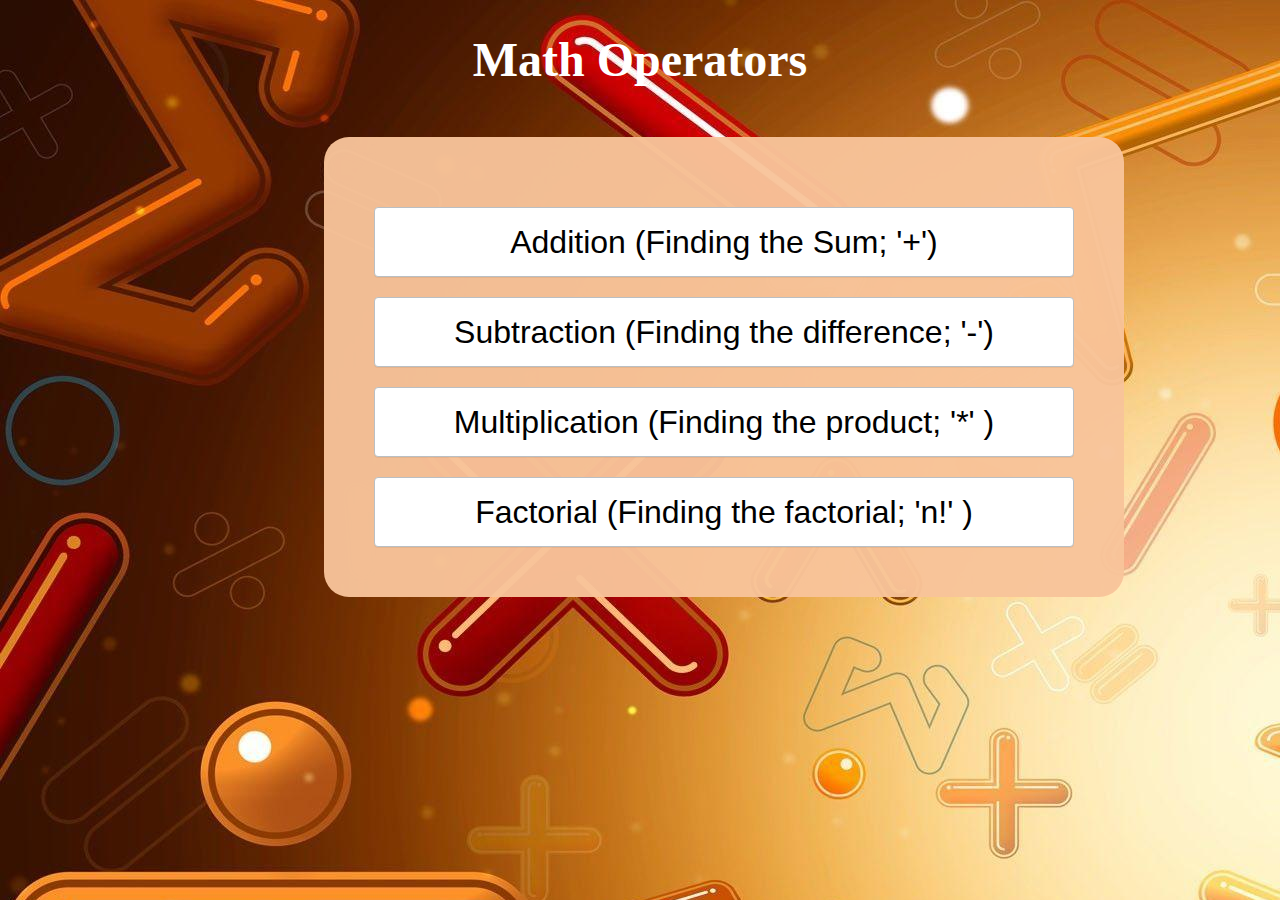
<file: index.html>
<!DOCTYPE html>
<html lang="en">

<head>
    <meta charset="UTF-8">
    <meta http-equiv="X-UA-Compatible" content="IE=edge">
    <meta name="viewport" content="width=device-width, initial-scale=1.0">
    <title>Math operator</title>

    <link rel="stylesheet" href="index.css">
    <script src="https://ajax.googleapis.com/ajax/libs/jquery/3.6.0/jquery.min.js"></script>

</head>

<body>
    <h1 id="mainPage">Math Operators</h1>

    <br>
<div id="main">

    <a href="sum.html"><button class="operator">Addition (Finding the Sum; '+')</button></a><br>
    <a href="sub.html"> <button class="operator">Subtraction (Finding the difference; '-')</button></a><br>
    <a href="multiply.html"> <button class="operator">Multiplication (Finding the product; '*' )</button></a><br>
    <a href="factorial.html"> <button class="operator"> Factorial (Finding the factorial; 'n!' )</button></a><br>
</div>










    <script src="index.js"></script>
</body>

</html>
</file>
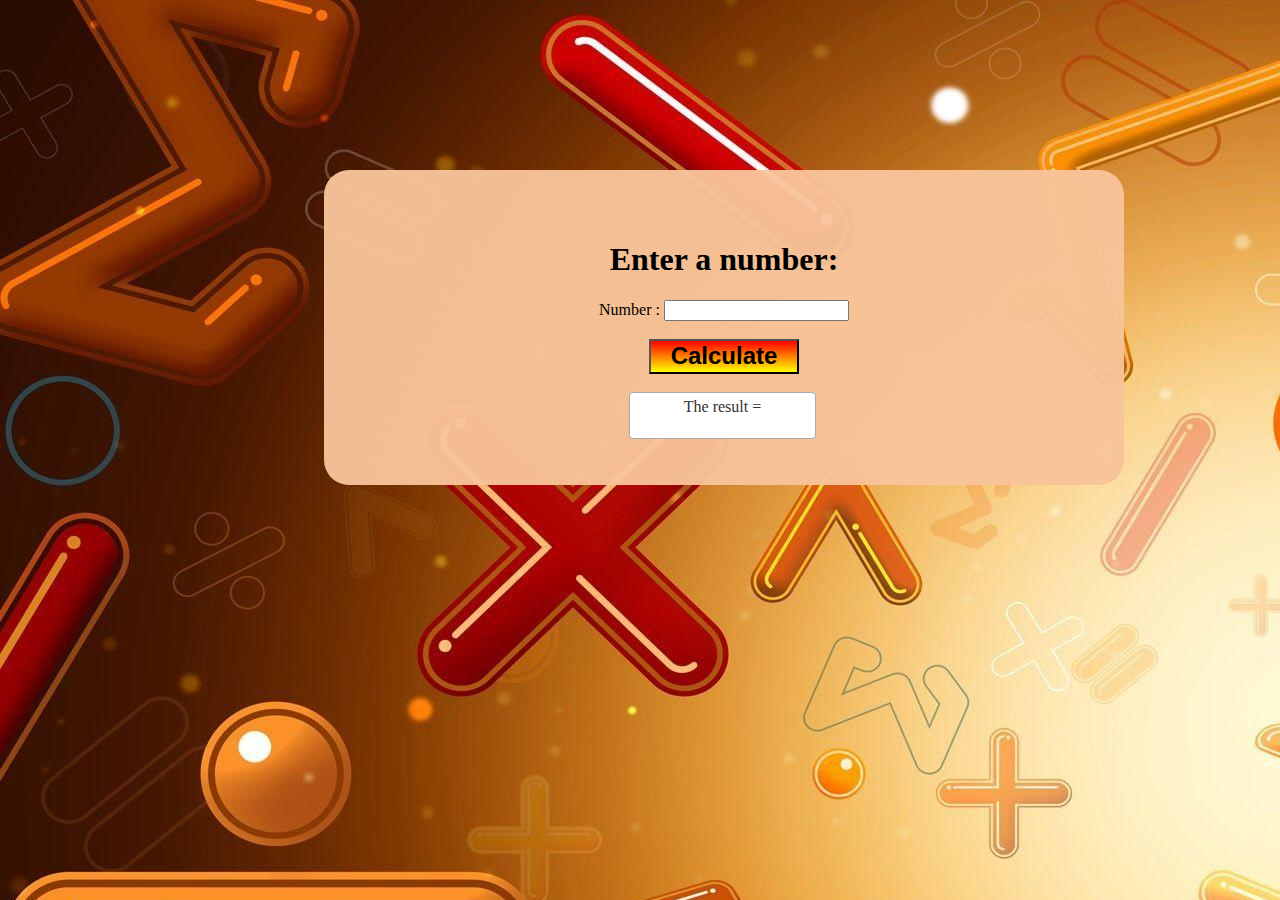
<file: factorial.html>
<!DOCTYPE html>
<html lang="en">
<head>
    <meta charset="UTF-8">
    <meta http-equiv="X-UA-Compatible" content="IE=edge">
    <meta name="viewport" content="width=device-width, initial-scale=1.0">
    <title>Document</title>
    <link rel="stylesheet" href="index.css">

    <script src="https://ajax.googleapis.com/ajax/libs/jquery/3.6.0/jquery.min.js"></script>

</head>
<body>
    <br><br><br><br><br><br><br><br><br>
    <div class="operation">
    <h1 class='opera'>Enter a number:</h1>
    <label >Number :</label>
  <input type="number" id="Number" name="fname"><br><br>

 
  
  <button onclick="calculateFact()" type="button" id="factBtn" class="btn">Calculate</button>
   <br><br>
   <div id="resultfact" class="result">The result = <br><br></div>


    <script src="index.js"></script>
</body>
</html>
</file>
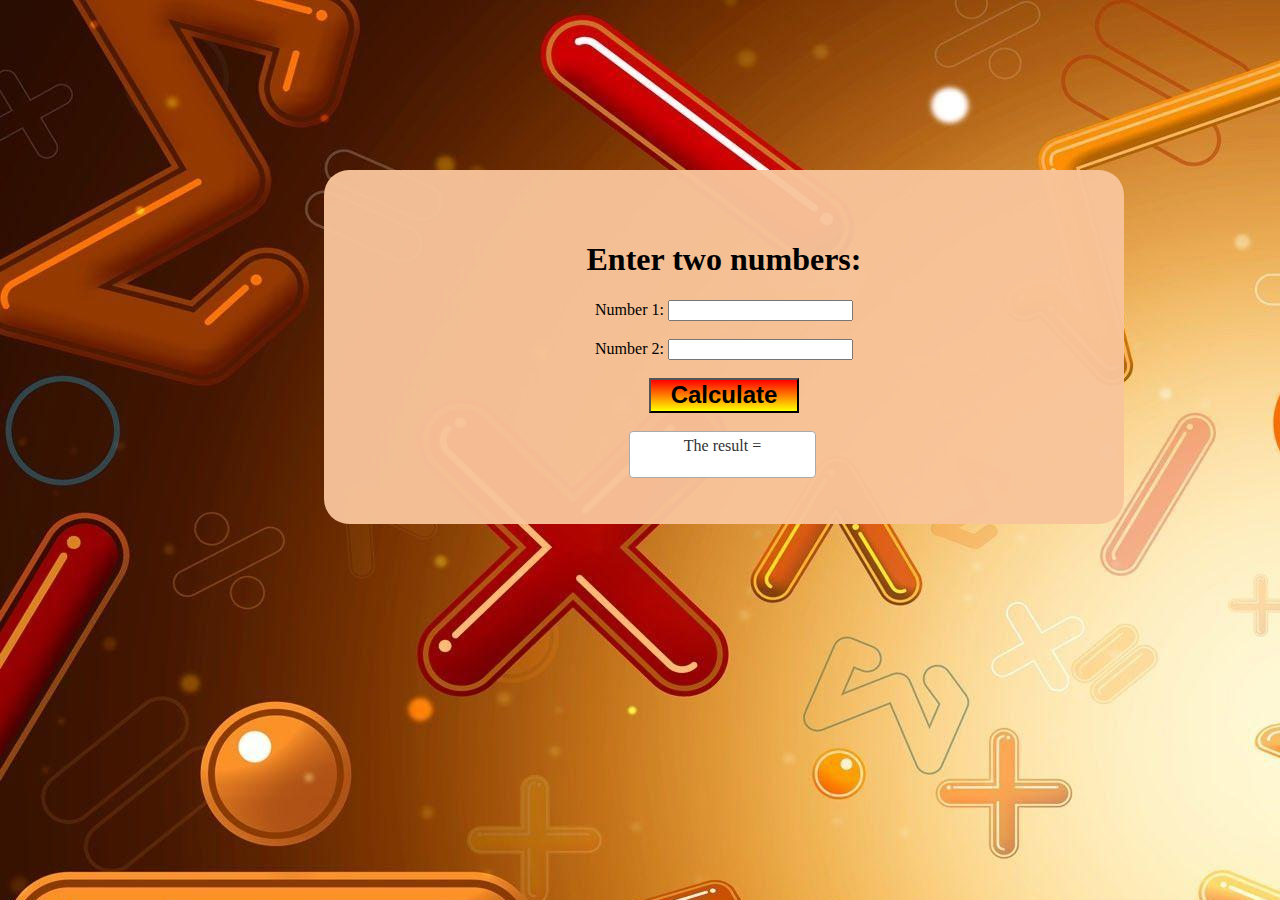
<file: multiply.html>
<!DOCTYPE html>
<html lang="en">
<head>
    <meta charset="UTF-8">
    <meta http-equiv="X-UA-Compatible" content="IE=edge">
    <meta name="viewport" content="width=device-width, initial-scale=1.0">
    <title>Document</title>
    <link rel="stylesheet" href="index.css">

    <script src="https://ajax.googleapis.com/ajax/libs/jquery/3.6.0/jquery.min.js"></script>

</head>
<body>
    <br><br><br><br><br><br><br><br><br>
    <div class="operation">
    <h1 class='opera'> Enter two numbers:</h1>
    <label >Number 1:</label>
  <input type="number" id="firstNumbermult" name="fname"><br><br>

  <label >Number 2:</label>
  <input type="number" id="secondNumbermult" name="fname"><br><br>
  
  <button onclick="calculateMulti()" type="button" id="multBtn" class="btn">Calculate</button>
   <br><br>
   <div id="resultmulti" class="result">The result =<br><br></div>


    <script src="index.js"></script>
</body>
</html>
</file>
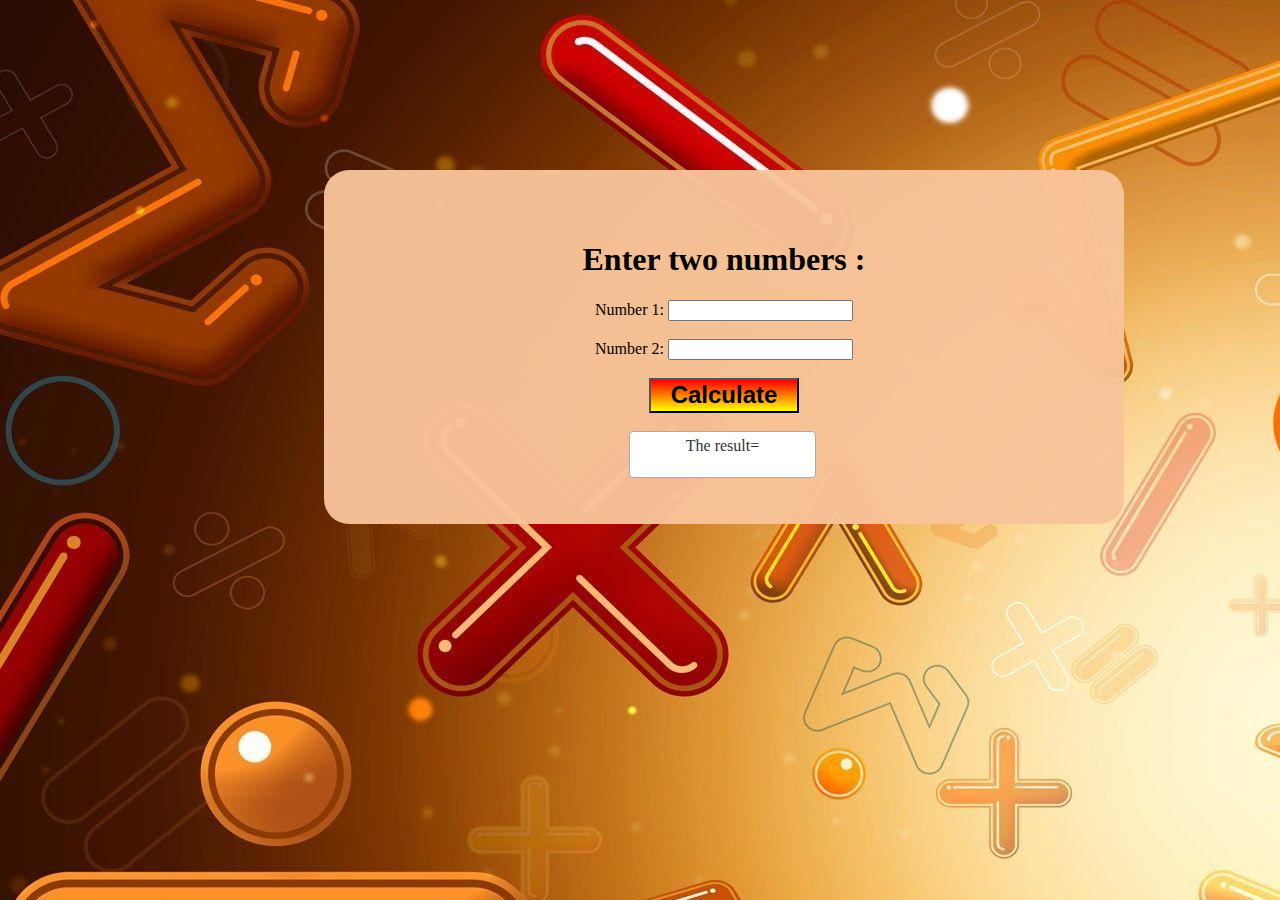
<file: sub.html>
<!DOCTYPE html>
<html lang="en">
<head>
    <meta charset="UTF-8">
    <meta http-equiv="X-UA-Compatible" content="IE=edge">
    <meta name="viewport" content="width=device-width, initial-scale=1.0">
    <title>Document</title>
    <link rel="stylesheet" href="index.css">

    <script src="https://ajax.googleapis.com/ajax/libs/jquery/3.6.0/jquery.min.js"></script>

</head>
<body>
    <br><br><br><br><br><br><br><br><br>
    <div class="operation">
    <h1 class='opera'> Enter two numbers :</h1>
    <label >Number 1:</label>
  <input type="number" id="firstNumbersubt" name="fname"><br><br>

  <label >Number 2:</label>
  <input type="number" id="secondNumbersubt" name="fname"><br><br>
  
  <button onclick="calculateSubtract()" type="button" id="subtBtn" class="btn">Calculate</button>
   <br><br>
   <div id="resultSub" class="reslut">The result=  <br><br></div>
</div>

    <script src="index.js"></script>
</body>
</html>
</file>
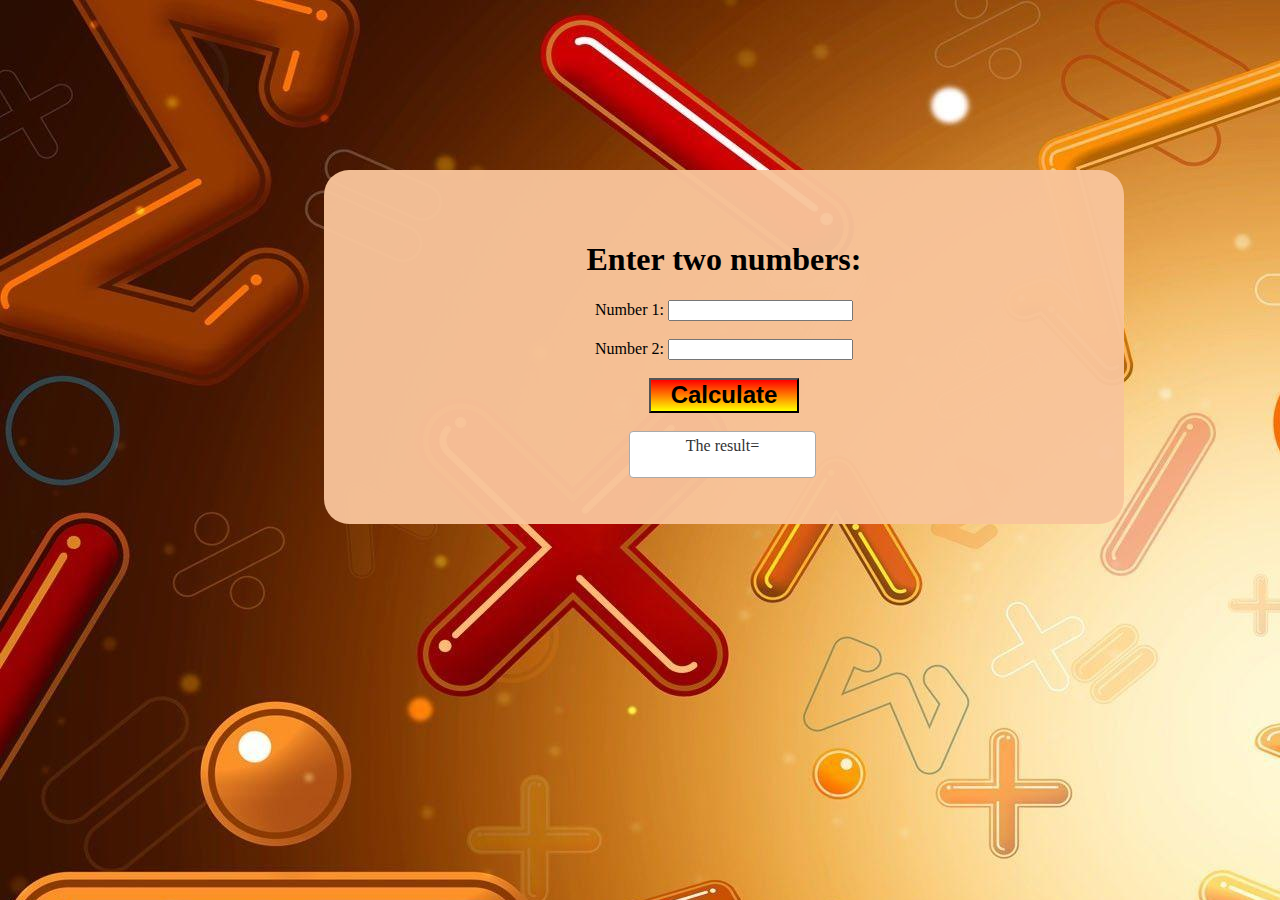
<file: sum.html>
<!DOCTYPE html>
<html lang="en">
<head>
    <meta charset="UTF-8">
    <meta http-equiv="X-UA-Compatible" content="IE=edge">
    <meta name="viewport" content="width=device-width, initial-scale=1.0">
    <title>Document</title>
    <link rel="stylesheet" href="index.css">

    <script src="https://ajax.googleapis.com/ajax/libs/jquery/3.6.0/jquery.min.js"></script>

</head>
<body>
    <br><br><br><br><br><br><br><br><br>
    <div class="operation">
    <h1 class='opera'>Enter two numbers:</h1>
    <label  class="opera">Number 1:</label>
  <input type="number" id="firstNumber" name="fname"><br><br>

  <label  class="opera">Number 2:</label>
  <input type="number" id="secondNumber" name="fname"><br><br>
  
  <button onclick="calculateSum()" type="button" id="sumBtn" class="btn">Calculate</button>
   <br><br>
   <div id="resultSum" class="result">The result=  <br><br></div>
</div>

    <script src="index.js"></script>
</body>
</html>
</file>
<file: index.css>
body{
background-image: url(image.jpg);
}
/*div main page*/
#main{
  border-radius: 25px;
  width: 700px;
  padding: 50px;
  height: 420%;
  align-items: center;
  justify-content: center;
  margin-left: 25%;
  background-color: rgba(248, 196, 154, 0.959);
}
/*div operation page*/
.operation{
  border-radius: 25px;
  width: 700px;
  padding: 50px;
  text-align: center;
  height: 420%;
position: relative;
left: 00px;
  margin-left: 25%;
  background-color: rgba(248, 196, 154, 0.959);
}
.opera{color: black(180 94% 0%);}
/*div buttons*/
.btn{
  background-image: linear-gradient(red, yellow);
  width: 150px;
  height: 35px;
  font-weight: bolder;
  font-size: 24px;
}
/*class button main page*/
.operator{
  float: center;
  /* background-color: linear-gradient(blue, pink); */
  background-color: pink;
  
  outline: 0;
  cursor: pointer;
  text-align: center;
  border: 1px solid #babfc3;
  padding: 11px 24px;
  height: 70px;
  width:  700px;
  color: #202223;
  background: #ffffff;
  border-radius: 4px;
  font-weight: 500;
  font-size: 14px;
  box-shadow: rgba(0, 0, 0, 0.05) 0px 1px 0px 0px;
 margin-top: 20px;

  
}
/*id tittle main page*/
#mainPage{color:#ffffff;text-align:center;font-size: 300%}
.operator{color:black; text-align:center;font-size: 200%}
  

  
    .result{
    position: relative;
    left: 260px;
    color: #333333;
    background-color: #FFFFFF;
    border: 1px solid #aaa;
    border-radius: 4px;
    margin: 0em -0.3em -0.3em -0.3em;
    padding: 0.3em;
    font-size: 100%;
    width: 25%;
}


   #resultSub{ 
 
      position: relative;
      left: 260px;
      color: #333333;
      background-color: #FFFFFF;
      border: 1px solid #aaa;
      border-radius: 4px;
      margin: 0em -0.3em -0.3em -0.3em;
      padding: 0.3em;
      font-size: 100%;
      width: 25%;
  }
</file>
